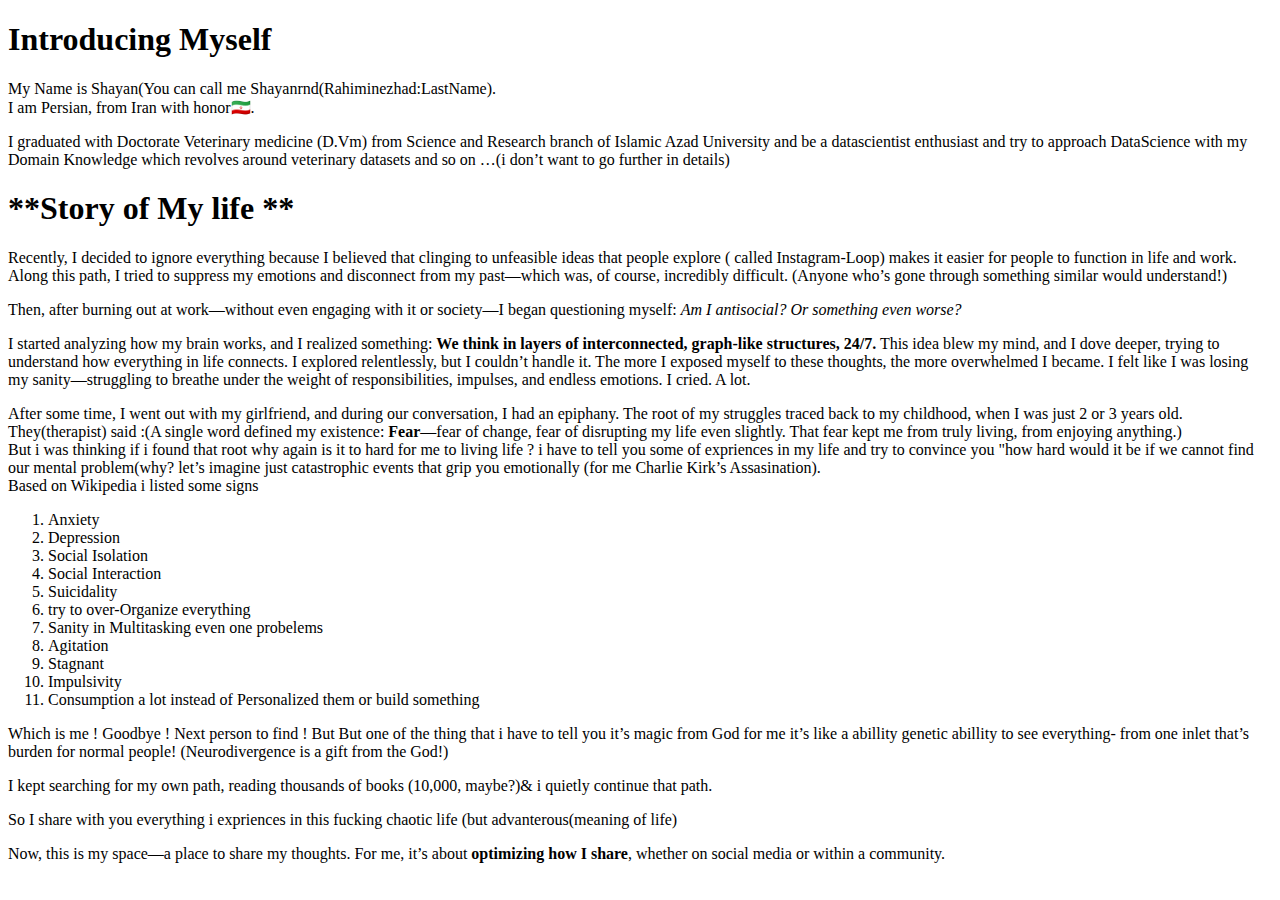
<file: about-me.html>
﻿<!DOCTYPE html>
<html>

<head>
  <meta charset="utf-8">
  <meta name="viewport" content="width=device-width, initial-scale=1.0">
  <title>about-me.html</title>
  <link rel="stylesheet" href="https://stackedit.io/style.css" />
</head>

<body class="stackedit">
  <div class="stackedit__html"><h1 id="introducing-myself"><strong>Introducing Myself</strong></h1>
<p>My Name is Shayan(You can call me Shayanrnd(Rahiminezhad:LastName).<br>
I am Persian, from Iran with honor🇮🇷.</p>
<p>I graduated with Doctorate Veterinary medicine (D.Vm) from Science and Research branch of Islamic Azad University and be a datascientist enthusiast and try to approach DataScience with my Domain Knowledge which revolves around veterinary datasets and so on …(i don’t want to go further in details)</p>
<h1 id="story-of-my-life-">**Story of My life **</h1>
<p>Recently, I decided to ignore everything because I believed that clinging to unfeasible ideas that people explore ( called Instagram-Loop) makes it easier for people to function in life and work.<br>
Along this path, I tried to suppress my emotions and disconnect from my past—which was, of course, incredibly difficult. (Anyone who’s gone through something similar would understand!)</p>
<p>Then, after burning out at work—without even engaging with it or society—I began questioning myself: <em>Am I antisocial? Or something even worse?</em></p>
<p>I started analyzing how my brain works, and I realized something: <strong>We think in layers of interconnected, graph-like structures, 24/7.</strong> This idea blew my mind, and I dove deeper, trying to understand how everything in life connects. I explored relentlessly, but I couldn’t handle it. The more I exposed myself to these thoughts, the more overwhelmed I became. I felt like I was losing my sanity—struggling to breathe under the weight of responsibilities, impulses, and endless emotions. I cried. A lot.</p>
<p>After some time, I went out with my girlfriend, and during our conversation, I had an epiphany. The root of my struggles traced back to my childhood, when I was just 2 or 3 years old. They(therapist) said :(A single word defined my existence: <strong>Fear</strong>—fear of change, fear of disrupting my life even slightly. That fear kept me from truly living, from enjoying anything.)<br>
But i was thinking if i found that root why again is it to hard for me to living life ? i have to tell you some of expriences in my life and try to convince you "how hard would it be if we cannot find our mental problem(why? let’s imagine just catastrophic events that grip you emotionally (for me Charlie Kirk’s Assasination).<br>
Based on Wikipedia i listed some signs</p>
<ol>
<li>Anxiety</li>
<li>Depression</li>
<li>Social Isolation</li>
<li>Social Interaction</li>
<li>Suicidality</li>
<li>try to over-Organize everything</li>
<li>Sanity in Multitasking even one probelems</li>
<li>Agitation</li>
<li>Stagnant</li>
<li>Impulsivity</li>
<li>Consumption a lot instead of Personalized them or build something</li>
</ol>
<p>Which is me ! Goodbye ! Next person to find ! But But one of the thing that i have to tell you it’s  magic from God for me it’s like a abillity genetic abillity to see everything- from one inlet that’s burden for normal people! (Neurodivergence is a gift from the God!)</p>
<p>I kept searching for my own path, reading thousands of books (10,000, maybe?)&amp; i quietly continue that path.</p>
<p>So I share with you everything i expriences in this fucking chaotic life (but advanterous(meaning of life)</p>
<p>Now, this is my space—a place to share my thoughts. For me, it’s about <strong>optimizing how I share</strong>, whether on social media or within a community.</p>
</div>
</body>

</html>
</file>
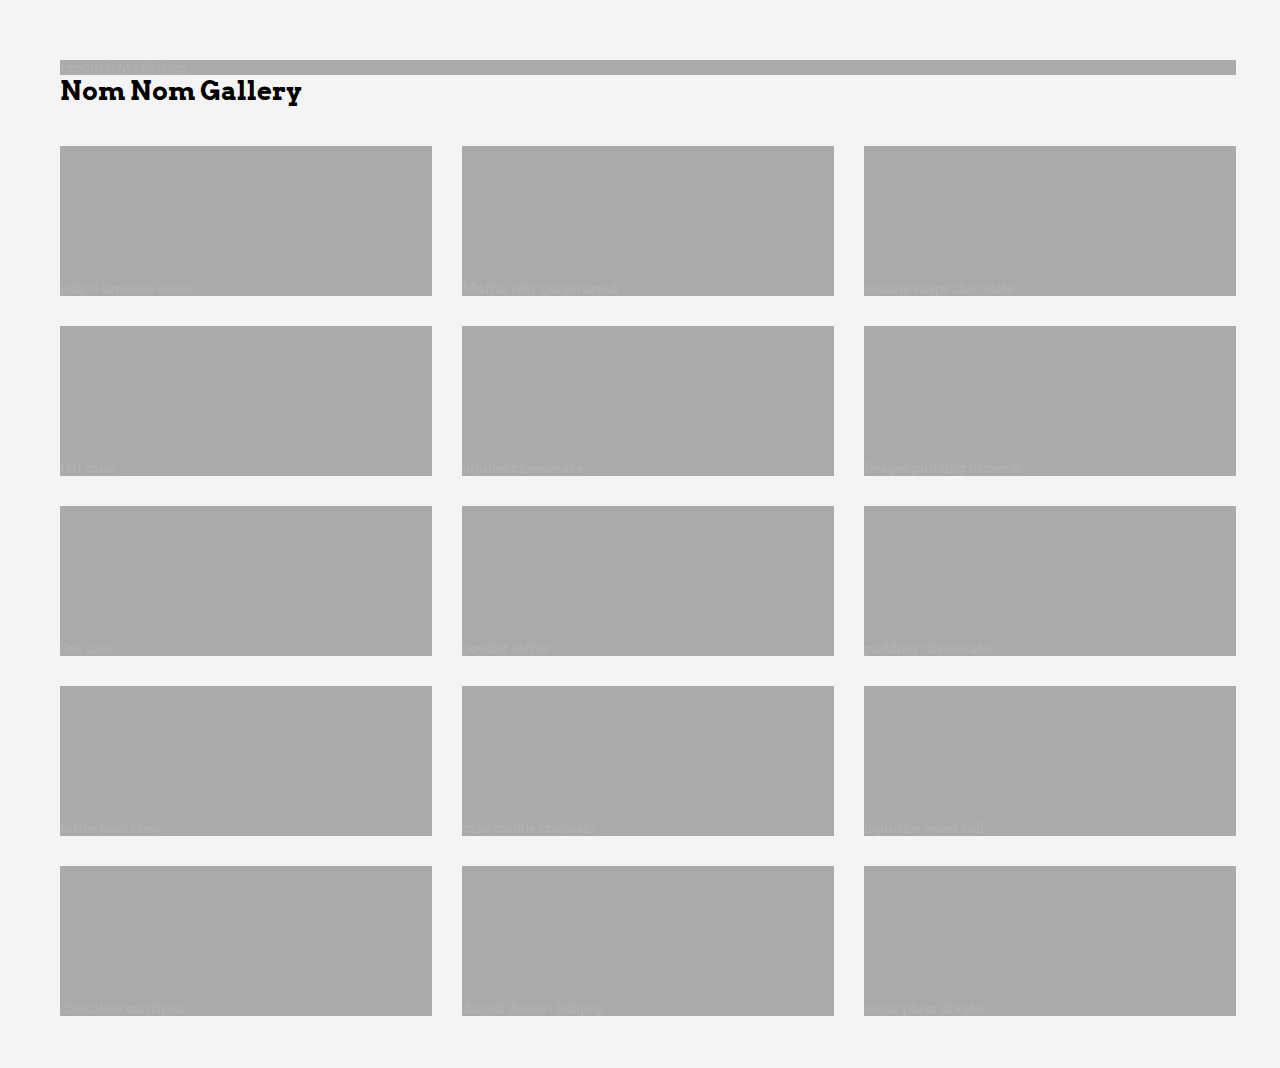
<file: Articles.html>
<!DOCTYPE html>
<html lang="en">
<head>
  <meta charset="UTF-8" />
  <meta name="viewport" content="width=device-width, initial-scale=1" />
  
  <title>Shayanrnd's Articles</title>
  <meta name="description" content="Explore my main articles" />
  <meta name="keywords" content="productivity, articles, workflow, system" />
  <meta name="author" content="Shayan rahiminezhad" />
  
  <link rel="stylesheet" href="./Articles.css" />
</head>
<body>
  
  <div class="message">
    Sorry, your browser does not support CSS Grid. 😅
  </div>

  <section class="section">
    <a href="./ProductivitySystem.html" class="item item--medium">
      <div class="item__details">Productivity System</div>
    </a>

    <h1>Nom Nom Gallery</h1>

    <div class="grid">
      <div class="item">
        <div class="item__details">jelly-o brownie sweet</div>
      </div>
      <div class="item item--large">
        <div class="item__details">Muffin jelly gingerbread</div>
      </div>
      <div class="item item--medium">
        <div class="item__details">sesame snaps chocolate</div>
      </div>
      <div class="item item--large">
        <div class="item__details">Oat cake</div>
      </div>
      <div class="item item--full">
        <div class="item__details">jujubes cheesecake</div>
      </div>
      <div class="item item--medium">
        <div class="item__details">Dragée pudding brownie</div>
      </div>
      <div class="item item--large">
        <div class="item__details">Oat cake</div>
      </div>
      <div class="item">
        <div class="item__details">powder toffee</div>
      </div>
      <div class="item item--medium">
        <div class="item__details">pudding cheesecake</div>
      </div>
      <div class="item item--large">
        <div class="item__details">toffee bear claw</div>
      </div>
      <div class="item">
        <div class="item__details">cake cookie croissant</div>
      </div>
      <div class="item item--medium">
        <div class="item__details">liquorice sweet roll</div>
      </div>
      <div class="item item--medium">
        <div class="item__details">chocolate marzipan</div>
      </div>
      <div class="item item--large">
        <div class="item__details">danish dessert lollipop</div>
      </div>
      <div class="item">
        <div class="item__details">sugar plum dragée</div>
      </div>
    </div> <!-- end grid -->

  </section>

</body>
</html>
</file>
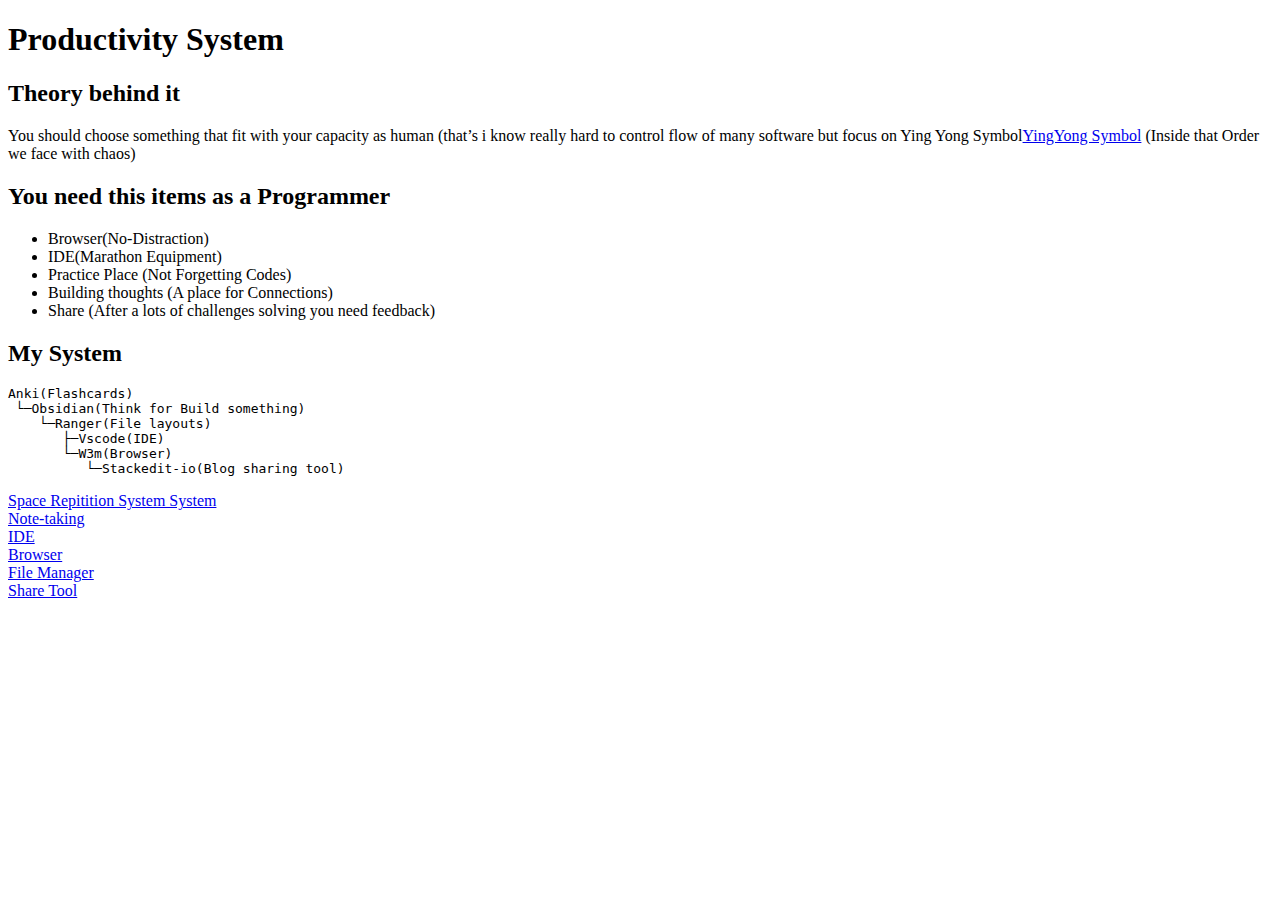
<file: ProductivitySystem.html>
﻿<!DOCTYPE html>
<html>

<head>
  <meta charset="utf-8">
  <meta name="viewport" content="width=device-width, initial-scale=1.0">
  <title>about-me.html</title>
  <link rel="stylesheet" href="https://stackedit.io/style.css" />
</head>

<body class="stackedit">
  <div class="stackedit__html"><h1 id="productivity-system">Productivity System</h1>
<h2 id="theory-behind-it">Theory behind it</h2>
<p>You should choose something that fit with your capacity as human (that’s i know really hard to control flow of many software but focus on Ying Yong Symbol<a href="https://en.wikipedia.org/wiki/Yin_and_yang">YingYong Symbol</a> (Inside that Order we face with chaos)</p>
<h2 id="you-need-this-items-as-a-programmer">You need this items as a Programmer</h2>
<ul>
<li>Browser(No-Distraction)</li>
<li>IDE(Marathon Equipment)</li>
<li>Practice Place (Not Forgetting Codes)</li>
<li>Building thoughts (A place for Connections)</li>
<li>Share (After a lots of challenges solving you need feedback)</li>
</ul>
<h2 id="my-system">My System</h2>
<pre><code>Anki(Flashcards)
 └─Obsidian(Think for Build something)
    └─Ranger(File layouts)
       ├─Vscode(IDE)
       └─W3m(Browser)
          └─Stackedit-io(Blog sharing tool) 
</code></pre>
<p><a href="https://www.google.com/url?sa=t&amp;source=web&amp;rct=j&amp;opi=89978449&amp;url=https://apps.ankiweb.net/&amp;ved=2ahUKEwi5lYX7mOSPAxV6wAIHHQbXGNgQFnoECAsQAQ&amp;usg=AOvVaw3GiPPQ27rTB6k7IlD9xBny">Space Repitition System System</a><br>
<a href="https://www.google.com/url?sa=t&amp;source=web&amp;rct=j&amp;opi=89978449&amp;url=https://obsidian.md/&amp;ved=2ahUKEwib_rfxmOSPAxU5xAIHHROwCqwQFnoECAwQAQ&amp;usg=AOvVaw1ILZ6Ax3NYhgLRKojFB5pV">Note-taking</a><br>
<a href="https://www.google.com/url?sa=t&amp;source=web&amp;rct=j&amp;opi=89978449&amp;url=https://code.visualstudio.com/&amp;ved=2ahUKEwj3t6vcmOSPAxW_9QIHHQJODiMQFnoECAsQAQ&amp;usg=AOvVaw15O90sm1ios8AUpw56hCml">IDE</a><br>
<a href="https://www.google.com/url?sa=t&amp;source=web&amp;rct=j&amp;opi=89978449&amp;url=https://w3m.sourceforge.net/&amp;ved=2ahUKEwjIqa7PmOSPAxVbzAIHHfAuOzoQFnoECAwQAQ&amp;usg=AOvVaw1N4ZlWJCzbzt8k_4iPQzFu">Browser</a><br>
<a href="https://www.google.com/url?sa=t&amp;source=web&amp;rct=j&amp;opi=89978449&amp;url=https://github.com/ranger/ranger&amp;ved=2ahUKEwi6z97nmOSPAxVM9wIHHYGxN7QQFnoECAsQAQ&amp;usg=AOvVaw2vSdgi4ngZJKzo61XzYqy7">File Manager</a><br>
<a href="https://stackedit.io/app#">Share Tool</a></p>
</div>
</body>

</html>
</file>
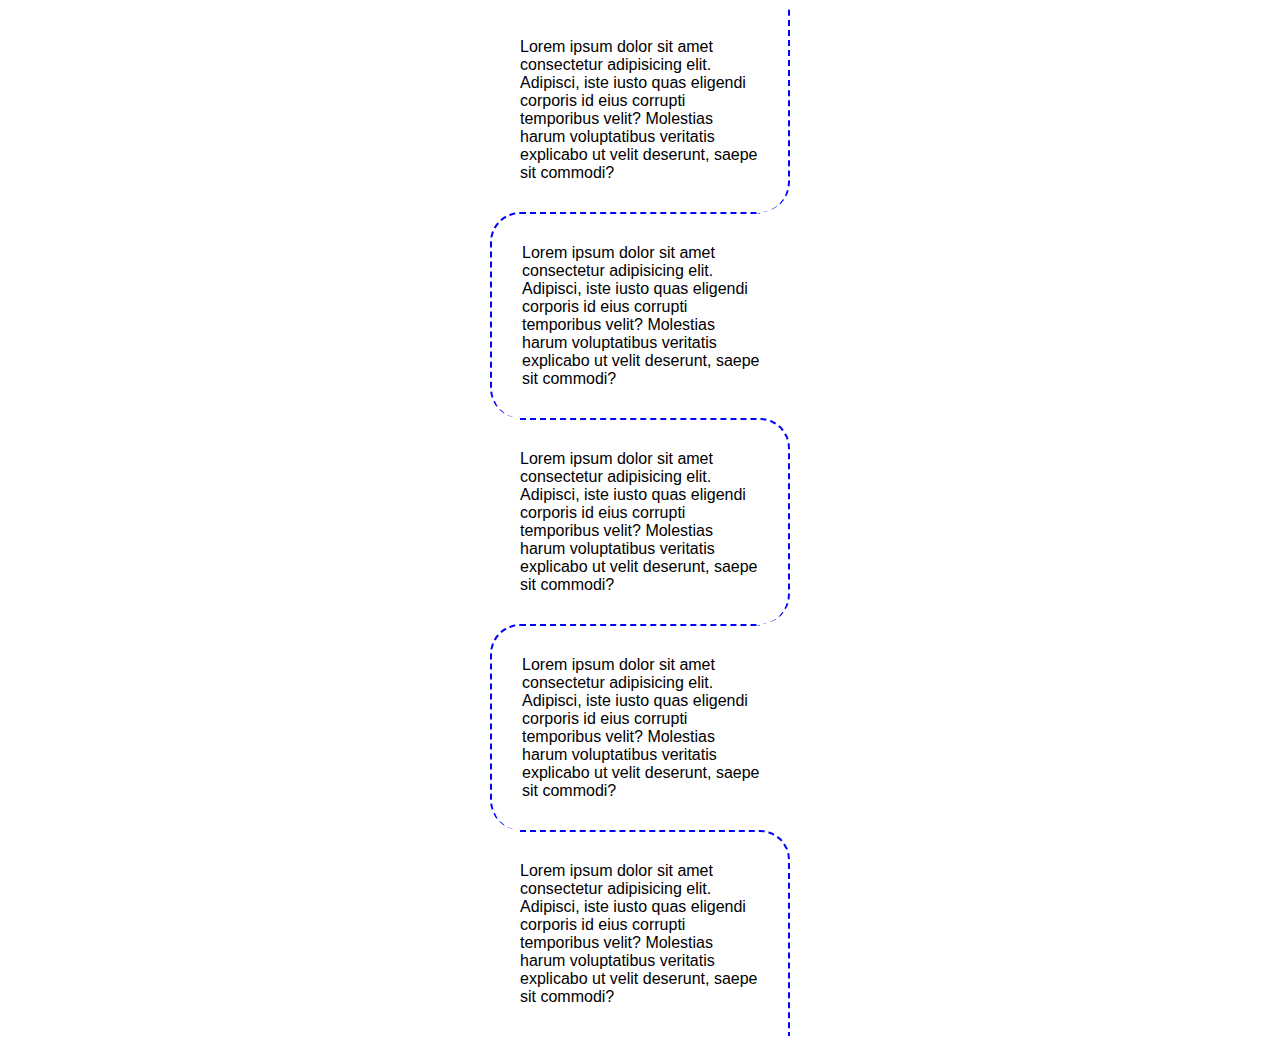
<file: Timeline.html>
<!DOCTYPE html>
<html>
<head>
  <link rel="stylesheet" href="./timeline.css">
</head>
<body>
<div>
  <p>Lorem ipsum dolor sit amet consectetur adipisicing elit. Adipisci, iste iusto quas eligendi corporis id eius corrupti temporibus velit? Molestias harum voluptatibus veritatis explicabo ut velit deserunt, saepe sit commodi?</p>
<p>Lorem ipsum dolor sit amet consectetur adipisicing elit. Adipisci, iste iusto quas eligendi corporis id eius corrupti temporibus velit? Molestias harum voluptatibus veritatis explicabo ut velit deserunt, saepe sit commodi?</p>
<p>Lorem ipsum dolor sit amet consectetur adipisicing elit. Adipisci, iste iusto quas eligendi corporis id eius corrupti temporibus velit? Molestias harum voluptatibus veritatis explicabo ut velit deserunt, saepe sit commodi?</p>
<p>Lorem ipsum dolor sit amet consectetur adipisicing elit. Adipisci, iste iusto quas eligendi corporis id eius corrupti temporibus velit? Molestias harum voluptatibus veritatis explicabo ut velit deserunt, saepe sit commodi?</p>
<p>Lorem ipsum dolor sit amet consectetur adipisicing elit. Adipisci, iste iusto quas eligendi corporis id eius corrupti temporibus velit? Molestias harum voluptatibus veritatis explicabo ut velit deserunt, saepe sit commodi?</p>
  
</div>
</body>
</html>
</file>
<file: Articles.css>
@import url('https://fonts.googleapis.com/css?family=Arvo');

body,
html {
  display: flex;
  justify-content: center;
  align-items: center;
  position: relative;
  width: 100%;
  height: 100%;
  background: #f5f4f4;
  font-size: 13px;
  font-family: 'Arvo', monospace;
  
  @supports(display: grid) {
    display: block;
  }
}

.message {
  border: 1px solid #d2d0d0;
  padding: 2em;
  font-size: 1.7vw;
  box-shadow: -2px 2px 10px 0px rgba(#444, 0.4);
  
  @supports(display: grid) {
    display: none;
  }
}

.section {
  display: none;
  padding: 2rem;
  
  @media screen and (min-width: 768px) {
    padding: 4rem;
  }
  
  @supports(display: grid) {
    display: block;
  }
}

h1 {
  font-size: 2rem;
  margin: 0 0 1.5em;
}

.grid {
  display: grid;
  grid-gap: 30px;
  grid-template-columns: repeat(auto-fit, minmax(300px, 1fr));
  grid-auto-rows: 150px;
  grid-auto-flow: row dense;
}

.item {
  position: relative;
  display: flex;
  flex-direction: column;
  justify-content: flex-end;
  box-sizing: border-box;
  background: #0c9a9a;
  color: #fff;
  grid-column-start: auto;
  grid-row-start: auto;
  color: #fff;
  background:  url('https://images.unsplash.com/photo-1470124182917-cc6e71b22ecc?dpr=2&auto=format&fit=crop&w=1500&h=1000&q=80&cs=tinysrgb&crop=');
  background-size: cover;
  background-position: center;
  box-shadow: -2px 2px 10px 0px rgba(#444, 0.4);
  transition: transform 0.3s ease-in-out;
  cursor: pointer;
  counter-increment: item-counter;
  
  &:nth-of-type(3n) {
    background-image: url('https://images.unsplash.com/photo-1422255198496-21531f12a6e8?dpr=2&auto=format&fit=crop&w=1500&h=996&q=80&cs=tinysrgb&crop=');
  }
  
  &:nth-of-type(4n) {
    background-image: url('https://images.unsplash.com/photo-1490914327627-9fe8d52f4d90?dpr=2&auto=format&fit=crop&w=1500&h=2250&q=80&cs=tinysrgb&crop=');
  }
  
  &:nth-of-type(5n) {
    background-image: url('https://images.unsplash.com/photo-1476097297040-79e9e1603142?dpr=2&auto=format&fit=crop&w=1500&h=1000&q=80&cs=tinysrgb&crop=');
  }
  
  &:nth-of-type(6n) {
    background-image: url('https://images.unsplash.com/photo-1464652149449-f3b8538144aa?dpr=2&auto=format&fit=crop&w=1500&h=1000&q=80&cs=tinysrgb&crop=');
  }
  
  &:after {
    content: '';
    position: absolute;
    width: 100%;
    height: 100%;
    background-color: black;
    opacity: 0.3;
    transition: opacity 0.3s ease-in-out;
  }
  
  &:hover {
    transform: scale(1.05);
    
    &:after {
      opacity: 0;
    }
  }

  &--medium {
    grid-row-end: span 2;
  }

  &--large {
    grid-row-end: span 3;
  }

  &--full {
    grid-column-end: auto;

    @media screen and (min-width: 768px) {
      grid-column: 1/-1;
      grid-row-end: span 2;
    }
  }
  
  &__details {
    position: relative;
    z-index: 1;
    padding: 15px;
    color: #444;
    background: #fff;
    text-transform: lowercase;
    letter-spacing: 1px;
    color: #828282;
    
    &:before {
      content: counter(item-counter);
      font-weight: bold;
      font-size: 1.1rem;
      padding-right: 0.5em;
      color: #444;
    }
  }
}
</file>
<file: timeline.css>
body { font-family: Helvetica; }

div {
  width: 300px;
  margin: auto;
}

p {

  border-top: 2px dashed;
  border-color: blue !important;
  margin:0; padding: 30px;
}



p:nth-child(even) {
  border-left: 2px dashed;
  border-top-left-radius: 30px;
  border-bottom-left-radius: 30px;
  margin-right: 30px; 
  padding-right: 0;
}

p:nth-child(odd) {
  border-right: 2px dashed;
  border-top-right-radius: 30px;
  border-bottom-right-radius: 30px;
  margin-left: 30px; 
  padding-left: 0;
}

p:first-child {
  border-top: 0;
  border-top-right-radius:0;
  border-top-left-radius:0;
}

p:last-child {
  border-bottom-right-radius:0;
  border-bottom-left-radius:0;
}
</file>
